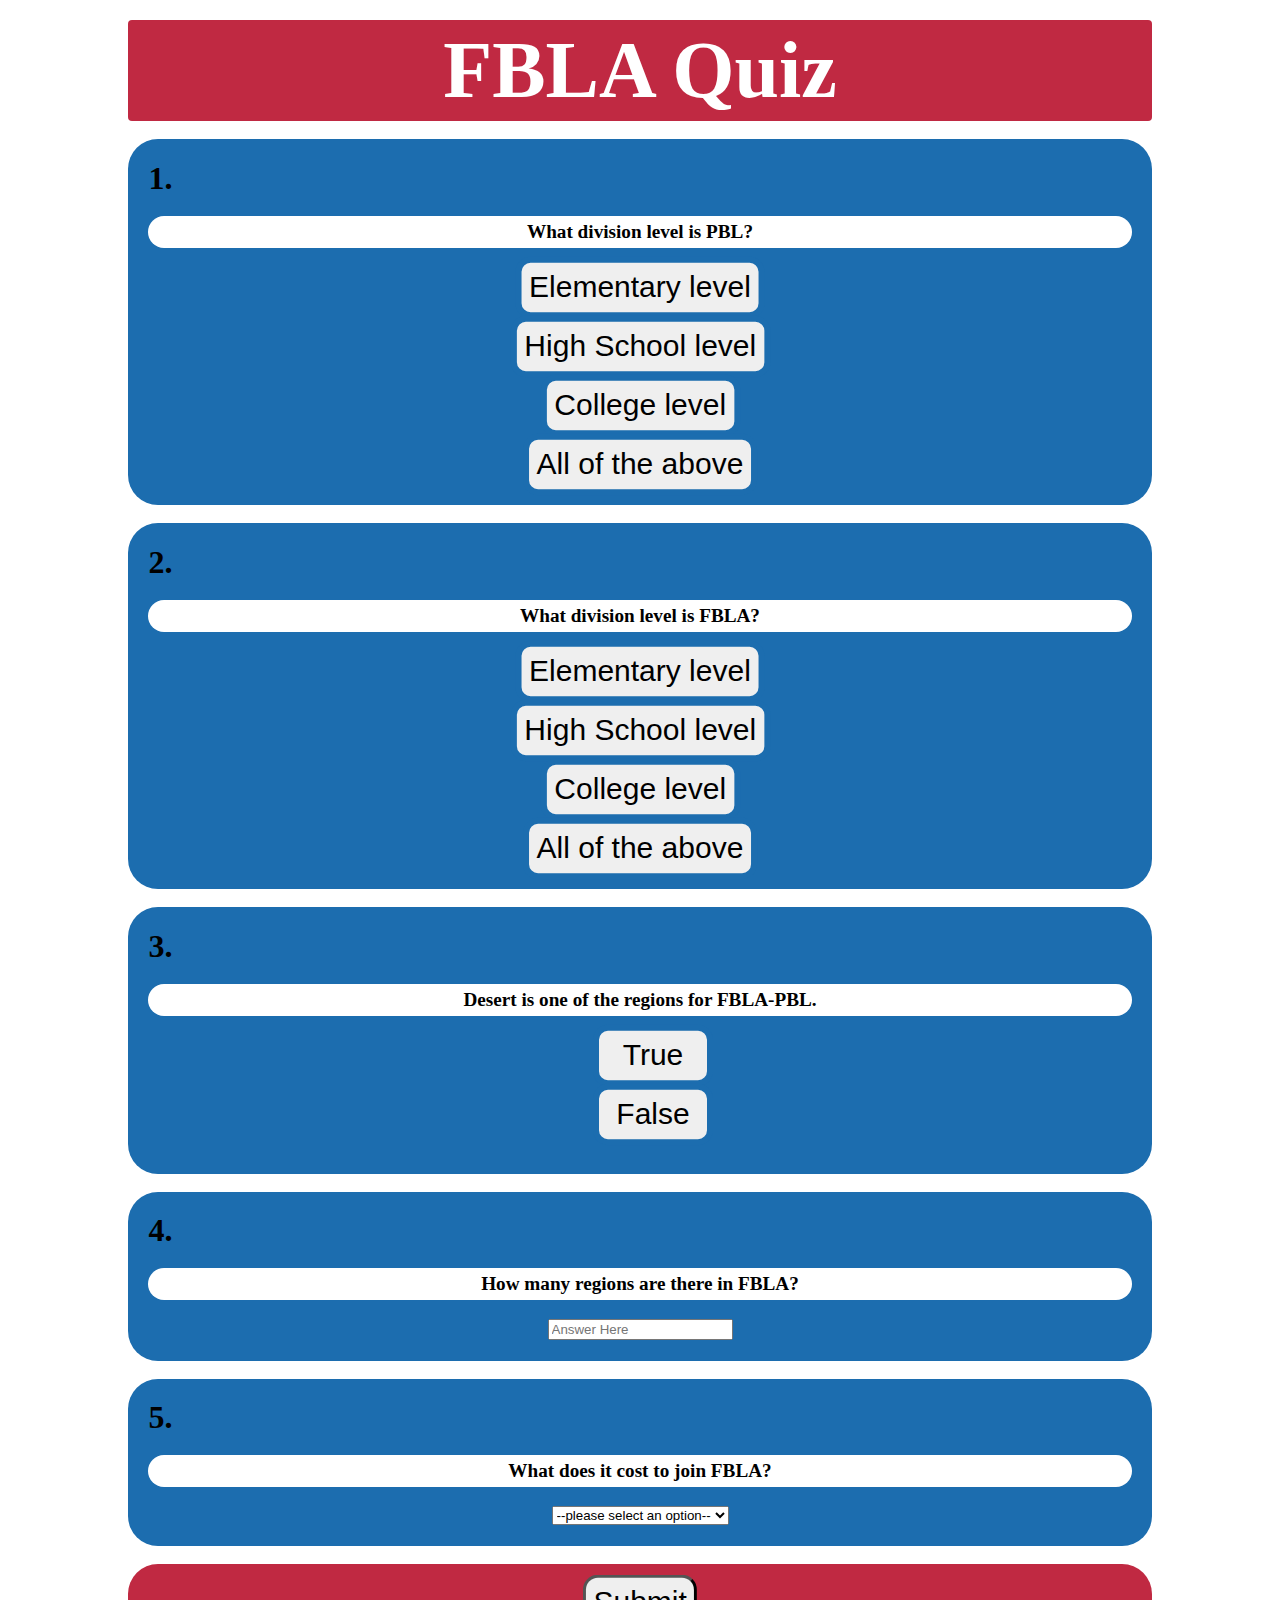
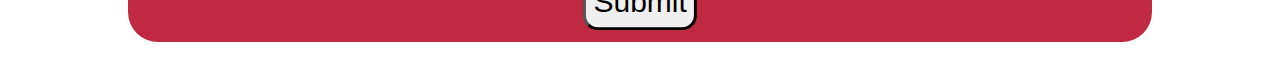
<file: index.html>
<!DOCTYPE html>
<html lang="en">
<head>
    <meta charset="UTF-8">
    <meta name="viewport" content="width=device-width, initial-scale=1.0">
    <title>FBLA Coding and Programming</title>
    <link rel="stylesheet" href="css/index.css">
    <link rel="icon" href="images/fbla favicon.png" type="image/gif" sizes="32x32">
</head>

<body>
    <!--Main title at the top of the page-->
    
    <h1 id="titleBar">FBLA Quiz</h1>

    <br>

<form action="#" name="FBLAQuiz">
    
    <div id="question1" class="questionBox">
        <h1 id="questionNumber">1.</h1>
        <h3 id="Q1"></h3>
            <!--Input field for the first question-->
            <button type="button" id="Q1button1" class="questionButton" onclick="select1()"></button><br><br>       
            <button type="button" id="Q1button2" class="questionButton" onclick="select2()"></button><br><br>
            <button type="button" id="Q1button3" class="questionButton" onclick="select3()"></button><br><br>
            <button type="button" id="Q1button4" class="questionButton" onclick="select4()"></button>
    </div>
    <br>
    <div id="question2" class="questionBox">
        <h1 id="questionNumber">2.</h1>
        <h3 id="Q2"></h3>
            <!--Input field for the first question-->
            <button type="button" id="Q2button1" class="questionButton" onclick="Q2select1()"></button><br><br>       
            <button type="button" id="Q2button2" class="questionButton" onclick="Q2select2()"></button><br><br>
            <button type="button" id="Q2button3" class="questionButton" onclick="Q2select3()"></button><br><br>
            <button type="button" id="Q2button4" class="questionButton" onclick="Q2select4()"></button>
    </div>
    <br>
    <div id="question3" class="questionBox">
        <h1 id="questionNumber">3.</h1>
        <h3 id="Q3"></h3>
            <!--Input field for the first question-->
            <input type="radio" name="Q3radio" id="radio1" name="radio1">
            <button type="button" id="Q3radio1" class="questionButton" onclick="checkRadio1()"></button><br><br>
            <input type="radio" name="Q3radio" id="radio2" name="radio1"> 
            <button type="button" id="Q3radio2" class="questionButton" onclick="checkRadio2()"></button><br><br>
    </div>
    <br>
    <div id="question4" class="questionBox">
        <h1 id="questionNumber">4.</h1>
        <h3 id="Q4"></h3>
            <!--Input field for the first question-->
            <input type="text" id="Q4text" name="Q4text" value="" placeholder="Answer Here">

    </div>
    <br>
    <div id="question5" class="questionBox">
        <h1 id="questionNumber">5.</h1>
        <h3 id="Q5"></h3>
            <!--Input field for the first question-->
            <select name="Q5dropdown" id="Q5dropdown">
                <option value="0">--please select an option--</option>
                <option value="1" id="Q5option1" onclick="Q5select1()"></option>
                <option value="2" id="Q5option2" onclick="Q5select2()"></option>
                <option value="3" id="Q5option3" onclick="Q5select3()"></option>
                <option value="4" id="Q5option4" onclick="Q5select4()"></option>
            </select>
    </div>
</form>

    <br>

    <div id="submit" class="submitBox">
        <input type="submit" onclick="submitButton()" id="submitButton"></input>
    </div>

    <div id="confirmSubmit">
        <h3>Are you sure you want to submit all your answers?</h3>
        <div id="confirmButtons">
            <button id="item-1" onclick="finalSubmit()">Submit All</button>
            <button id="item-2" onclick="cancel()">Cancel</button>
        </div>
    </div>

<!--Link to the Javascript file-->
<script src="js/index.js"></script>

</body>
</html>
</file>
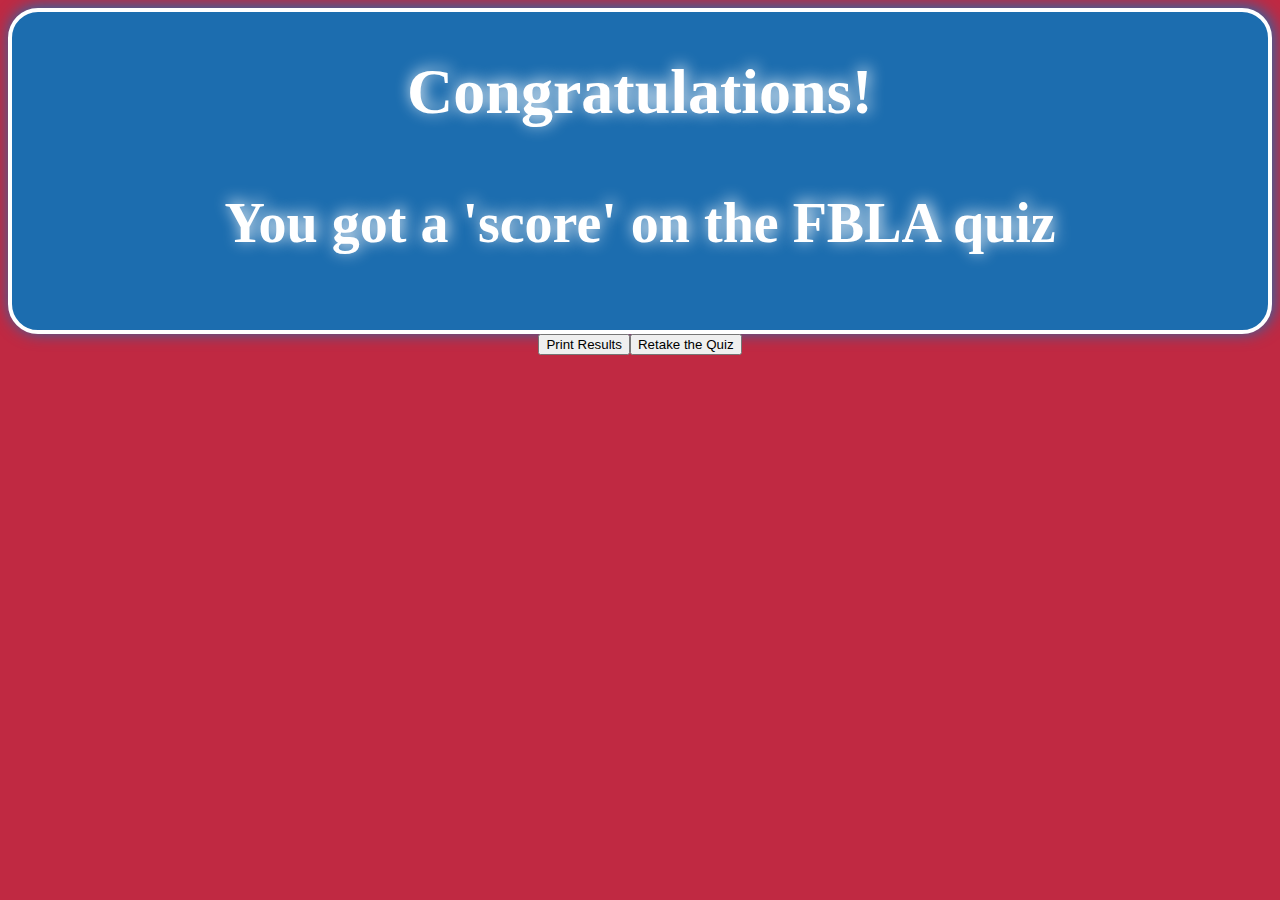
<file: html/print screen.html>
<!DOCTYPE html>
<html lang="en">
<head>
    <meta charset="UTF-8">
    <meta name="viewport" content="width=device-width, initial-scale=1.0">
    <title>Results</title>
    <link rel="stylesheet" href="../css/print screen.css">
    <link rel="icon" href="../images/fbla favicon.png" type="image/gif" sizes="32x32">
</head>
<body>

    <div class="results">
    <h1 id="congrats">Congratulations!</h1>
    <h3 id="score">You got a  'score'  on the FBLA quiz</h3>
    </div>

    <div class="badge-container">

    </div>

    <div class="buttons">
    <button id="print">Print Results</button>
    <a href="../index.html"><button id="return">Retake the Quiz</button></a>
    </div>
    
<script src="https://code.jquery.com/jquery-3.6.0.js" integrity="sha256-H+K7U5CnXl1h5ywQfKtSj8PCmoN9aaq30gDh27Xc0jk=" crossorigin="anonymous"></script>
<script src="../js/script.js"></script>
</body>
</html>
</file>
<file: css/index.css>
/* Tags */

body {
    margin: 1.25rem;
    margin-left: 10%;
    margin-right: 10%;
    background-color: white;
}

h1, h2, h3, h4, h5, h6, p {
    text-align: center;
    background-color: white;
    padding: 0.5%;
}

button{
    font-size: 125%;
    scale:1.5;
    padding: 0.313rem;
    border-radius: 0.625rem;
    border: 0.25rem solid #1c6daf;
}

/* IDs */

#titleBar {
    color: white;
    background-color: #c02942;
    border-radius: .25rem;
    font-size: 5rem;
    margin: 0rem;
}

#question1 {  
    background-color: #1c6daf;
    text-align: center;
    padding: 2%;
}

#Q1, #Q2, #Q3, #Q4, #Q5 {
    font-size: 120%;
}

#question2 {  
    background-color: #1c6daf;
    text-align: center;
    padding: 2%;
}

#question3 {  
    background-color: #1c6daf;
    text-align: center;
    padding: 2%;
}

#question4 {  
    background-color: #1c6daf;
    text-align: center;
    padding: 2%;
}

#question5 {  
    background-color: #1c6daf;
    text-align: center;
    padding: 2%;
}

#submit {
    background-color: #c02942;
    text-align: center;
    padding: 2%;
}

#submitButton {
    font-size: 125%;
    scale:1.5;
    padding: 0.313rem;
    border-radius: 0.625rem;
}

#dropbtn {
    background-color: white;
    color: black;
    text-decoration: none;
    padding: 0.625rem;
}

#Q5dropdown {
    min-width: 10.313rem;
}

#questionNumber {
    background-color: #1c6daf;
    text-align: left;
    padding: 0rem;
    margin: 0rem;
}

#confirmSubmit {
    position: fixed;
    top: calc((100% / 2) - (130.63px / 2));
    left: calc((100% / 2) - (466px / 2));
    padding: 0.625rem;
    background-color: white;
    border: 0.188rem solid black;
    border-radius: 1.875rem;

    visibility: hidden;
}
#confirmButtons {
    display: grid;
    grid-template-columns: auto auto;
    grid-gap: 1.25rem;
    justify-content: center;
    width: 27.5rem;
}
#item-1 {
    grid-column: 1;
    cursor: pointer;
}
#item-2 {
    grid-column: 2;
    cursor: pointer;
}
#item-1, #item-2 {
    cursor: pointer;
    width: 11.25rem;
}
#item-1:hover, #item-2:hover {
    background-color: gray;
}

/* classes */

.questionButton {
    min-width: 5rem;
}

.questionBox, h3, .submitBox{
    border-radius: 1.875rem;
}
</file>
<file: css/print screen.css>
body {
    background-color: #c02942;
}

/*Classes*/

.results {
    background-color: #1c6daf;
    text-align: center;
    border-radius: 1.875rem;
    box-shadow: 0.1rem -0.1rem 1rem #1c6daf;
    border: white .3rem solid;
}

.buttons {
    display: flex;
    justify-content: center;
}

/*ID's*/
#congrats {
    color: white;
    font-size: 4rem;
    text-shadow: 0.1rem -0.1rem 1rem white;
}

#score {
    color: white;
    padding: 1.5%;
    padding-top: .5%;
    font-size: 3.5rem;
    text-shadow: 0.1rem -0.1rem 1rem white;
}

#score-text {
    color: white;
    padding: 1.5%;
    padding-top: .5%;
    font-size: 3.5rem;
    text-shadow: 0.1rem -0.1rem 1rem white;
}
</file>
